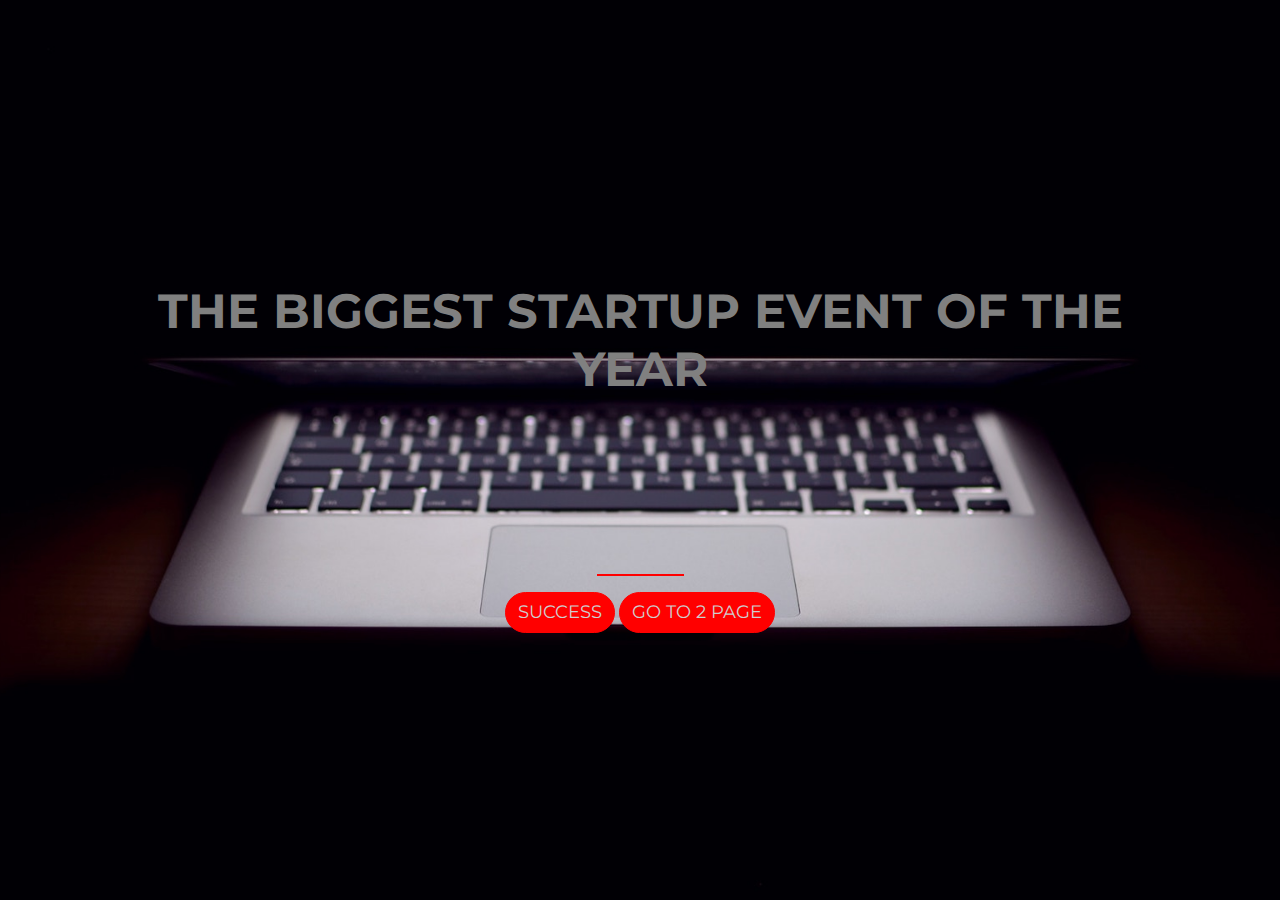
<file: index.html>
<!DOCTYPE html>
<html>
  <head>
    <title>Startup</title>
    <link rel="stylesheet" href="2page.html">
    <!-- Google Fonts -->
    <link href="https://fonts.googleapis.com/css?family=Montserrat" 
    rel="stylesheet">

    <!-- responsive -->
    <meta name="viewport" content="width=device-width, initial-scale=1">

    <!-- Bootstrap CSS from a CDN. This way you don't have to include the bootstrap file yourself -->
    <link rel="stylesheet" href="https://stackpath.bootstrapcdn.com/bootstrap/4.3.1/css/bootstrap.min.css" integrity="sha384-ggOyR0iXCbMQv3Xipma34MD+dH/1fQ784/j6cY/iJTQUOhcWr7x9JvoRxT2MZw1T" crossorigin="anonymous">
    
    <!-- Your own stylesheet -->
    <link rel="stylesheet" type="text/css" href="style.css">
  </head>
  <body>
  <div class="d-flex container align-items-center h-100">   
        <div class="row ">
          <div class="ben">  
          <header class="text-center col-12">
                  <p >
                    <h1><b class="text-uppercase">the biggest startup event of the year</b></h1></p>
                
              </header>
          </div>
              <section class="text-center col-12 align-items-center ">
                  <hr class="" >   
                  <button type="button" class="btn btn-success btn-outline-secondary " >Success</button>
                  <a href="2page.html" class="btn btn-success btn-outline-secondary">GO to 2 page</a>
                  
              </section>

            
        </div>
  </div>
      </body>
</html>
</file>
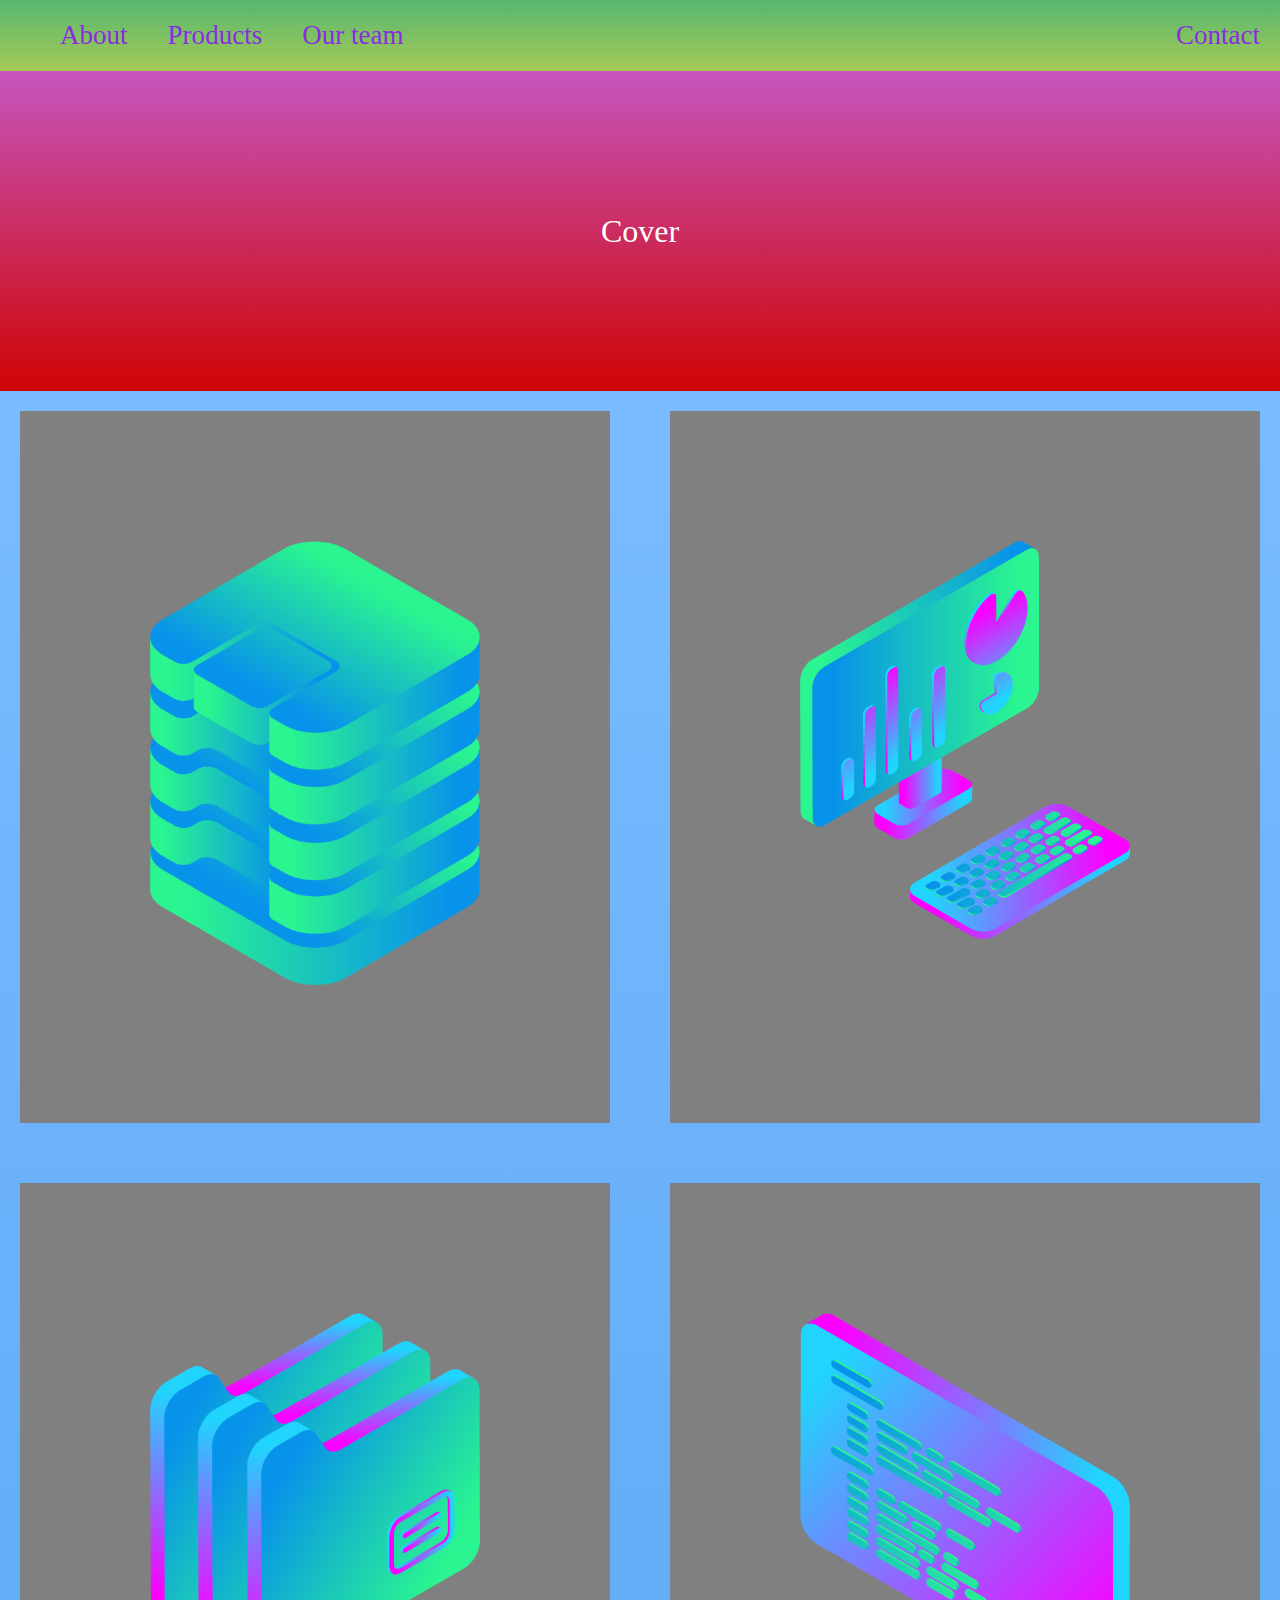
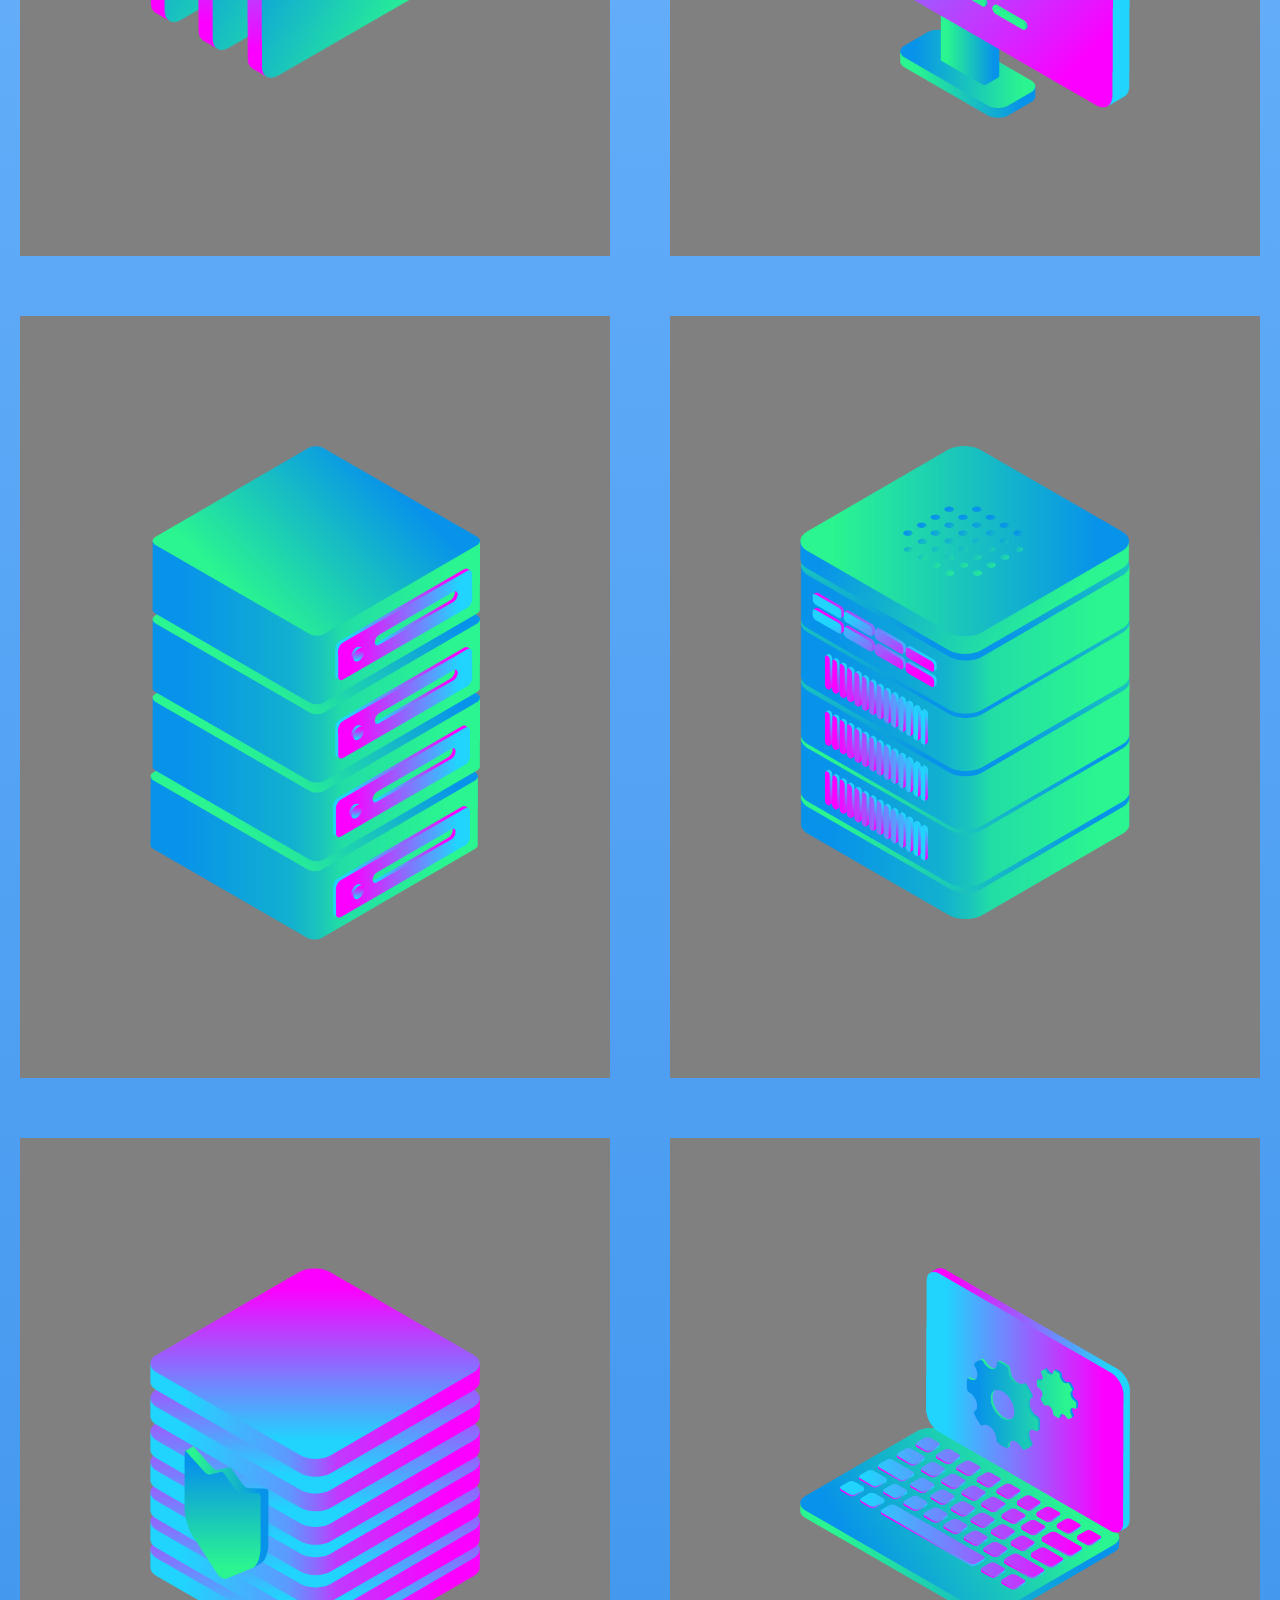
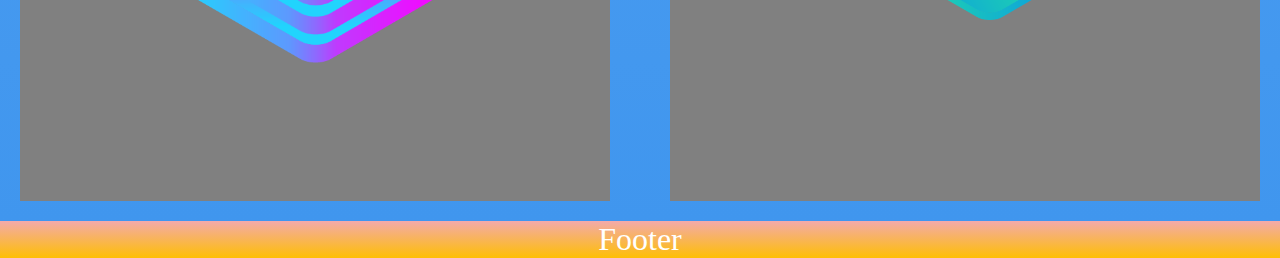
<file: projet css grid/index.html>
<!DOCTYPE html>
<html>
<head>
  <title>Layout Master</title>
  <link rel="stylesheet" type="text/css" href="./style.css">
</head>
<body>
  <!-- C'est la couch numero 1 partie 1 -->
 <nav class="green">
            <ul class="list"> 
                  <li><a href="#">About</a></li>
                  <li><a href="#">Products</a></li>
                  <li><a href="#">Our team</a></li>
             <li class="push"><a href="#" >Contact</a></li>
            </ul>
   </nav>
  <!-- partie 2 couche 2 -->

  <div class="zone red">Cover</div>
   <!-- partie 3 couche 3 -->
  <div class="zone blue">
    <div class="box-image"><img src="data_storage_2_2.png"></div>
    <div class="box-image"><img src="desktop_analytics_2.png"></div>
    <div class="box-image"><img src="files_2.png"></div>
    <div class="box-image"><img src="monitor_coding_2.png"></div>
    <div class="box-image"><img src="server_2_2.png"></div>
    <div class="box-image"><img src="server_3.png"></div>
    <div class="box-image"><img src="server_safe_2.png"></div>
    <div class="box-image"><img src="monitor_settings_2.png"></div>
  </div>
<!-- partie 4  couche 4 -->
    
  <div class="zone yellow">Footer</div>
</body>
</html>
</file>
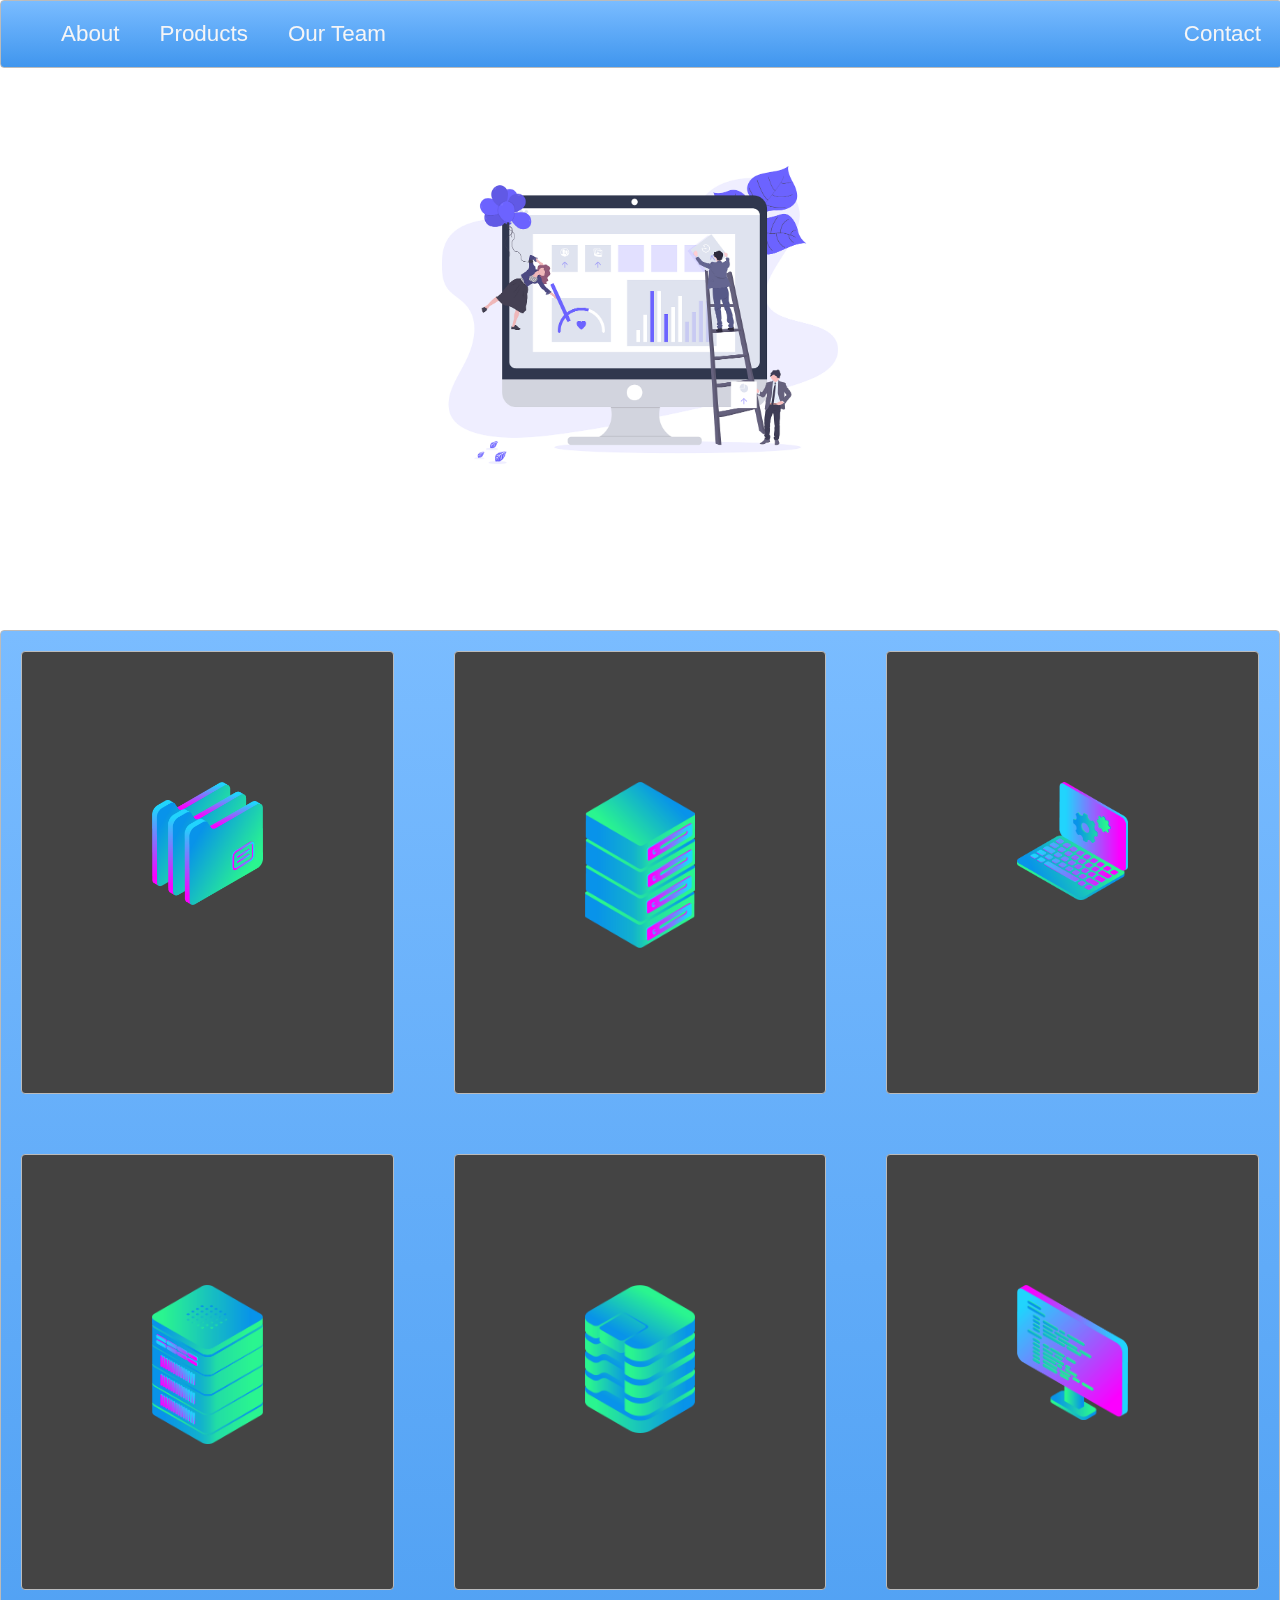
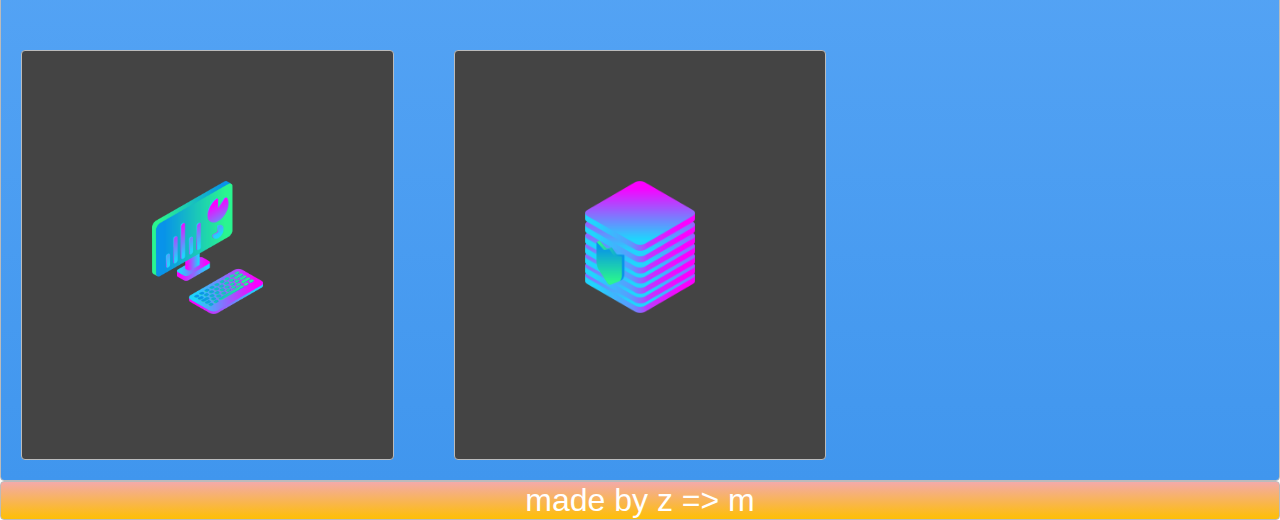
<file: projet css grid/project-prettify/index.html>
<!DOCTYPE html>
<html>
<head>
  <title>Layout Master</title>
  <link rel="stylesheet" type="text/css" href="./style.css">
</head>
<body>
  <nav class="zone blue sticky">
      <ul class="main-nav">
          <li><a href="">About</a></li>
          <li><a href="">Products</a></li>
          <li><a href="">Our Team</a></li>
          <li class="push"><a href="">Contact</a></li>
  </ul>
  </nav>
  <div class="container"><img class="cover" src="./img/undraw.png"></div>
  <div class="zone blue grid-wrapper">
    <div class="box zone"><img src="./img/files_2.png"></div>
    <div class="box zone"><img src="./img/server_2_2.png"></div>
    <div class="box zone"><img src="./img/monitor_settings_2.png"></div>
    <div class="box zone"><img src="./img/server_3.png"></div>
    <div class="box zone"><img src="./img/data_storage_2_2.png"></div>
    <div class="box zone"><img src="./img/monitor_coding_2.png"></div>
    <div class="box zone"><img src="./img/desktop_analytics_2.png"></div>
    <div class="box zone"><img src="./img/server_safe_2.png"></div>
  </div>
  <footer class="zone yellow">made by z => m</footer>
</div>
</body>
</html>
</file>
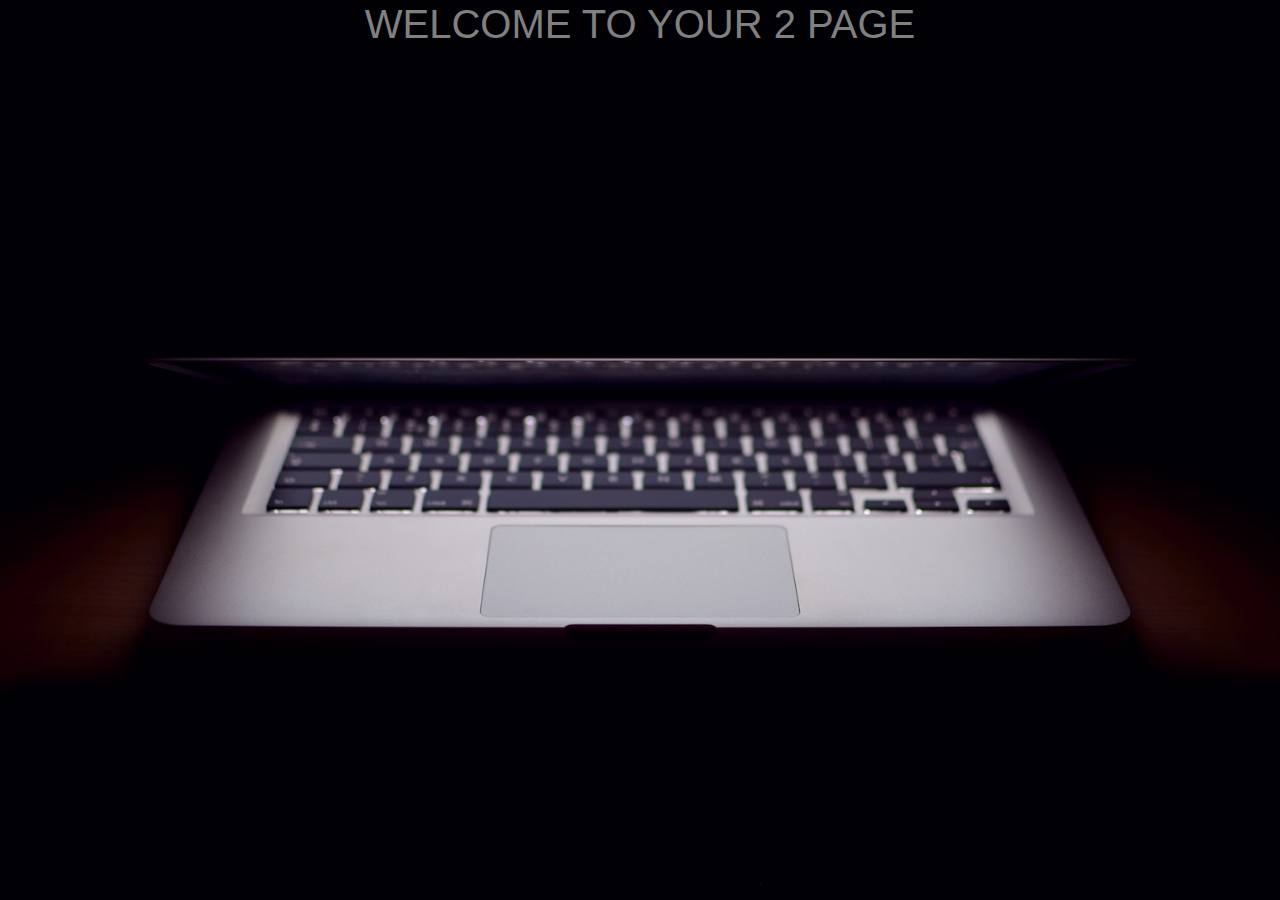
<file: 2page.html>
<!DOCTYPE html>
<html lang="en">
<head>
    <meta charset="UTF-8">
    <meta http-equiv="X-UA-Compatible" content="IE=edge">
    <meta name="viewport" content="width=device-width, initial-scale=1.0">
    <link rel="stylesheet" href="style.css">
    <link rel="stylesheet" href="index.html">
    <link rel="stylesheet" href="https://stackpath.bootstrapcdn.com/bootstrap/4.3.1/css/bootstrap.min.css" integrity="sha384-ggOyR0iXCbMQv3Xipma34MD+dH/1fQ784/j6cY/iJTQUOhcWr7x9JvoRxT2MZw1T" crossorigin="anonymous">
    <title>2Page</title>
</head>
<body>
    <h1 class="text-uppercase text-center col-12 align-items-center">Welcome to your 2 Page</h1>
</body>
</html>
</file>
<file: style.css>
body,
html {
  width: 100%;
  height: 100%;
  font-family: 'Montserrat', sans-serif;
}
body{
  background: url(header.jpg) no-repeat center center fixed; 
  -webkit-background-size: cover;
  -moz-background-size: cover;
  -o-background-size: cover;
  background-size: cover;

}
div{
  text-align: center;
  color: wheat;
}
h1{
  font-size: 3rem;
  color: grey;
 
}
.btn{
  font-size: large;
  border-radius: 30px;
  background-color:red;
   border-color: red;
   color: rgb(207, 206, 206);
   text-transform: uppercase;
}
.btn:hover{
  background-color:green ;
  border-color: green;
  font-size: 2em;
}
hr{
  border-color: red;
  border-style: solid;
  border-width: 1px;
  max-width: 85px;
}
.ben{
  margin-bottom :9rem ;
}
</file>
<file: projet css grid/style.css>
body{
    margin:0px;
    box-sizing: border-box;
}
.green{
    display: flex;
}
a,li{

    list-style: none;
    text-decoration: none;
    color: blueviolet;
  display: block;
    padding: 10px ;
    font-size: 1.3em;
}
@media only screen and (max-width: 568px) {
  ul li :first-child{ 
      padding:0;
      font-size: 1rem;
    margin-left: auto;
    border: r;
  }
}
a:hover{
    color: white;
    font-size: 2em;
}
.list{
    display: flex;
    font-size: 0,7em;
}


.push{
  margin-left: auto;
}

ul{
    width: 100%;
    margin: 0px;
}

.red{
    display: flex;
    align-items: center; 
    justify-content: center; 
    height: 10em;}
    /* couche 3 */
.blue {
    grid-gap: 20px;
    display: grid;
    grid-template-columns: minmax(360px, 1fr) 1fr;

    
}
img{
  width: 100%;
  
}
.box-image{
    background-color: gray;
    margin: 20px;
    padding: 130px; 
}


/* .............. Footer*/
.yellow{
    text-align: center;
}
.zone {
    cursor:pointer;
    color:#FFF;
    font-size:2rem;
    border:0px;
    transition: all 0.3s linear;
}

.zone:hover {
    -webkit-box-shadow:rgba(0,0,0,0.8) 0px 5px 15px, inset rgba(0,0,0,0.15) 0px -10px 20px;
    -moz-box-shadow:rgba(0,0,0,0.8) 0px 5px 15px, inset rgba(0,0,0,0.15) 0px -10px 20px;
    -o-box-shadow:rgba(0,0,0,0.8) 0px 5px 15px, inset rgba(0,0,0,0.15) 0px -10px 20px;
    box-shadow:rgba(0,0,0,0.8) 0px 5px 15px, inset rgba(0,0,0,0.15) 0px -10px 20px;
}

/*https://paulund.co.uk/how-to-create-shiny-css-buttons*/
/***********************************************************************
 *  Green Background
 **********************************************************************/
.green{
    background: #56B870; /* Old browsers */
    background: -moz-linear-gradient(top, #56B870 0%, #a5c956 100%); /* FF3.6+ */
    background: -webkit-gradient(linear, left top, left bottom, color-stop(0%,#56B870), color-stop(100%,#a5c956)); /* Chrome,Safari4+ */
    background: -webkit-linear-gradient(top, #56B870 0%,#a5c956 100%); /* Chrome10+,Safari5.1+ */
    background: -o-linear-gradient(top, #56B870 0%,#a5c956 100%); /* Opera 11.10+ */
    background: -ms-linear-gradient(top, #56B870 0%,#a5c956 100%); /* IE10+ */
    background: linear-gradient(top, #56B870 0%,#a5c956 100%); /* W3C */

}

/***********************************************************************
 *  Red Background
 **********************************************************************/
.red{
    background: #C655BE; /* Old browsers */
    background: -moz-linear-gradient(top, #C655BE 0%, #cf0404 100%); /* FF3.6+ */
    background: -webkit-gradient(linear, left top, left bottom, color-stop(0%,#C655BE), color-stop(100%,#cf0404)); /* Chrome,Safari4+ */
    background: -webkit-linear-gradient(top, #C655BE 0%,#cf0404 100%); /* Chrome10+,Safari5.1+ */
    background: -o-linear-gradient(top, #C655BE 0%,#cf0404 100%); /* Opera 11.10+ */
    background: -ms-linear-gradient(top, #C655BE 0%,#cf0404 100%); /* IE10+ */
    background: linear-gradient(top, #C655BE 0%,#cf0404 100%); /* W3C */
}

/***********************************************************************
 *  Yellow Background
 **********************************************************************/
.yellow{
    background: #F3AAAA; /* Old browsers */
    background: -moz-linear-gradient(top, #F3AAAA 0%, #febf04 100%); /* FF3.6+ */
    background: -webkit-gradient(linear, left top, left bottom, color-stop(0%,#F3AAAA), color-stop(100%,#febf04)); /* Chrome,Safari4+ */
    background: -webkit-linear-gradient(top, #F3AAAA 0%,#febf04 100%); /* Chrome10+,Safari5.1+ */
    background: -o-linear-gradient(top, #F3AAAA 0%,#febf04 100%); /* Opera 11.10+ */
    background: -ms-linear-gradient(top, #F3AAAA 0%,#febf04 100%); /* IE10+ */
    background: linear-gradient(top, #F3AAAA 0%,#febf04 100%); /* W3C */
}

/***********************************************************************
 *  Blue Background
 **********************************************************************/
.blue{
    background: #7abcff; /* Old browsers */
    background: -moz-linear-gradient(top, #7abcff 0%, #60abf8 44%, #4096ee 100%); /* FF3.6+ */
    background: -webkit-gradient(linear, left top, left bottom, color-stop(0%,#7abcff), color-stop(44%,#60abf8), color-stop(100%,#4096ee)); /* Chrome,Safari4+ */
    background: -webkit-linear-gradient(top, #7abcff 0%,#60abf8 44%,#4096ee 100%); /* Chrome10+,Safari5.1+ */
    background: -o-linear-gradient(top, #7abcff 0%,#60abf8 44%,#4096ee 100%); /* Opera 11.10+ */
    background: -ms-linear-gradient(top, #7abcff 0%,#60abf8 44%,#4096ee 100%); /* IE10+ */
    background: linear-gradient(top, #7abcff 0%,#60abf8 44%,#4096ee 100%); /* W3C */
}
</file>
<file: projet css grid/project-prettify/style.css>
body {
    margin: 0 auto;
    font-family: Arial;
}

.zone {
    /*padding:30px 50px;*/
    cursor:pointer;
    color:#FFF;
    font-size:2em;
    border-radius:4px;
    border:1px solid #bbb;
    transition: all 0.3s linear;
}

.zone:hover {
    -webkit-box-shadow:rgba(0,0,0,0.8) 0px 5px 15px, inset rgba(0,0,0,0.15) 0px -10px 20px;
    -moz-box-shadow:rgba(0,0,0,0.8) 0px 5px 15px, inset rgba(0,0,0,0.15) 0px -10px 20px;
    -o-box-shadow:rgba(0,0,0,0.8) 0px 5px 15px, inset rgba(0,0,0,0.15) 0px -10px 20px;
    box-shadow:rgba(0,0,0,0.8) 0px 5px 15px, inset rgba(0,0,0,0.15) 0px -10px 20px;
}

/***********************************************************************
 *  Nav Bar
 **********************************************************************/
.main-nav {
    display: flex;
    list-style: none;
    margin: 0;
    font-size: 0.7em;
}

@media only screen and (max-width: 600px) {
    .main-nav {
        font-size: 0.5em;
        padding: 0;
    }
}

.push {
    margin-left: auto;
}

li {
    padding: 20px;
}

a {
    color: #f5f5f6;
    text-decoration: none;
}

.sticky {
  position: fixed;
  top: 0;
  width: 100%;
}

/***********************************************************************
 *  Cover
 **********************************************************************/
.container {
    /*show heigh: auto*/
    height: 70vh; 
    display: flex;
    align-items: center;
    justify-content: center;
}

.cover {
    width: 30rem;
}

/***********************************************************************
 *  Grid Panel
 **********************************************************************/
.grid-wrapper {
    display: grid;
    grid-template-columns: repeat(auto-fill, minmax(350px, 1fr));
    grid-gap: 20px;
}

.box {
    background-color: #444;
    padding: 130px;
    margin: 20px;
}

.box > img {
    width: 100%;
}

.box:hover {
    -webkit-transform: rotate(-7deg);
    -moz-transform: rotate(-7deg);
    -o-transform: rotate(-7deg);
    transform: rotate(-7deg);
}

.box > img {
    width: 100%;
    height: auto;
}

/***********************************************************************
 *  Footer
 **********************************************************************/
footer {
    text-align: center;
    background-color: #444;
}

/*https://paulund.co.uk/how-to-create-shiny-css-buttons*/
/***********************************************************************
 *  Green Background
 **********************************************************************/
.green {
    background: #56B870; /* Old browsers */
    background: -moz-linear-gradient(top, #56B870 0%, #a5c956 100%); /* FF3.6+ */
    background: -webkit-gradient(linear, left top, left bottom, color-stop(0%,#56B870), color-stop(100%,#a5c956)); /* Chrome,Safari4+ */
    background: -webkit-linear-gradient(top, #56B870 0%,#a5c956 100%); /* Chrome10+,Safari5.1+ */
    background: -o-linear-gradient(top, #56B870 0%,#a5c956 100%); /* Opera 11.10+ */
    background: -ms-linear-gradient(top, #56B870 0%,#a5c956 100%); /* IE10+ */
    background: linear-gradient(top, #56B870 0%,#a5c956 100%); /* W3C */
}

/***********************************************************************
 *  Red Background
 **********************************************************************/
.red {
    background: #C655BE; /* Old browsers */
    background: -moz-linear-gradient(top, #C655BE 0%, #cf0404 100%); /* FF3.6+ */
    background: -webkit-gradient(linear, left top, left bottom, color-stop(0%,#C655BE), color-stop(100%,#cf0404)); /* Chrome,Safari4+ */
    background: -webkit-linear-gradient(top, #C655BE 0%,#cf0404 100%); /* Chrome10+,Safari5.1+ */
    background: -o-linear-gradient(top, #C655BE 0%,#cf0404 100%); /* Opera 11.10+ */
    background: -ms-linear-gradient(top, #C655BE 0%,#cf0404 100%); /* IE10+ */
    background: linear-gradient(top, #C655BE 0%,#cf0404 100%); /* W3C */
}

/***********************************************************************
 *  Yellow Background
 **********************************************************************/
.yellow {
    background: #F3AAAA; /* Old browsers */
    background: -moz-linear-gradient(top, #F3AAAA 0%, #febf04 100%); /* FF3.6+ */
    background: -webkit-gradient(linear, left top, left bottom, color-stop(0%,#F3AAAA), color-stop(100%,#febf04)); /* Chrome,Safari4+ */
    background: -webkit-linear-gradient(top, #F3AAAA 0%,#febf04 100%); /* Chrome10+,Safari5.1+ */
    background: -o-linear-gradient(top, #F3AAAA 0%,#febf04 100%); /* Opera 11.10+ */
    background: -ms-linear-gradient(top, #F3AAAA 0%,#febf04 100%); /* IE10+ */
    background: linear-gradient(top, #F3AAAA 0%,#febf04 100%); /* W3C */
}

/***********************************************************************
 *  Blue Background
 **********************************************************************/
.blue {
    background: #7abcff; /* Old browsers */
    background: -moz-linear-gradient(top, #7abcff 0%, #60abf8 44%, #4096ee 100%); /* FF3.6+ */
    background: -webkit-gradient(linear, left top, left bottom, color-stop(0%,#7abcff), color-stop(44%,#60abf8), color-stop(100%,#4096ee)); /* Chrome,Safari4+ */
    background: -webkit-linear-gradient(top, #7abcff 0%,#60abf8 44%,#4096ee 100%); /* Chrome10+,Safari5.1+ */
    background: -o-linear-gradient(top, #7abcff 0%,#60abf8 44%,#4096ee 100%); /* Opera 11.10+ */
    background: -ms-linear-gradient(top, #7abcff 0%,#60abf8 44%,#4096ee 100%); /* IE10+ */
    background: linear-gradient(top, #7abcff 0%,#60abf8 44%,#4096ee 100%); /* W3C */
}
</file>
